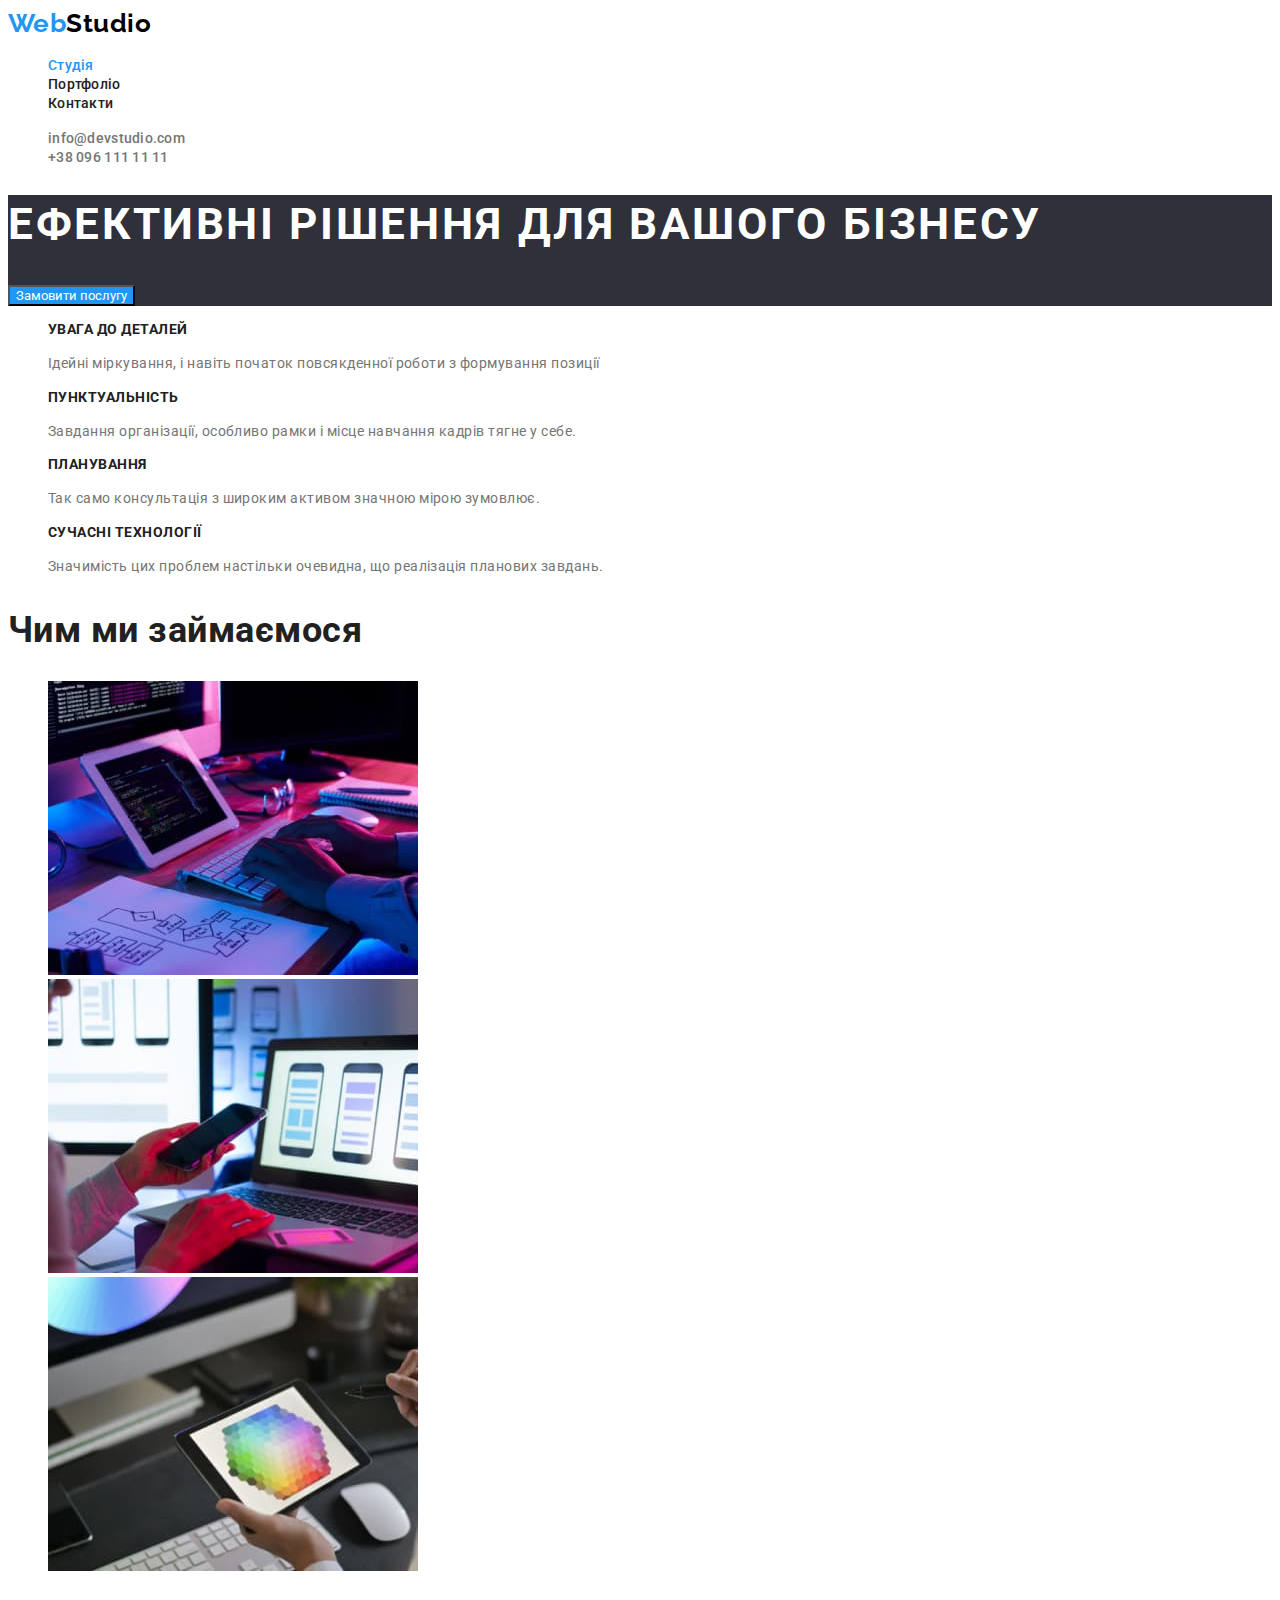
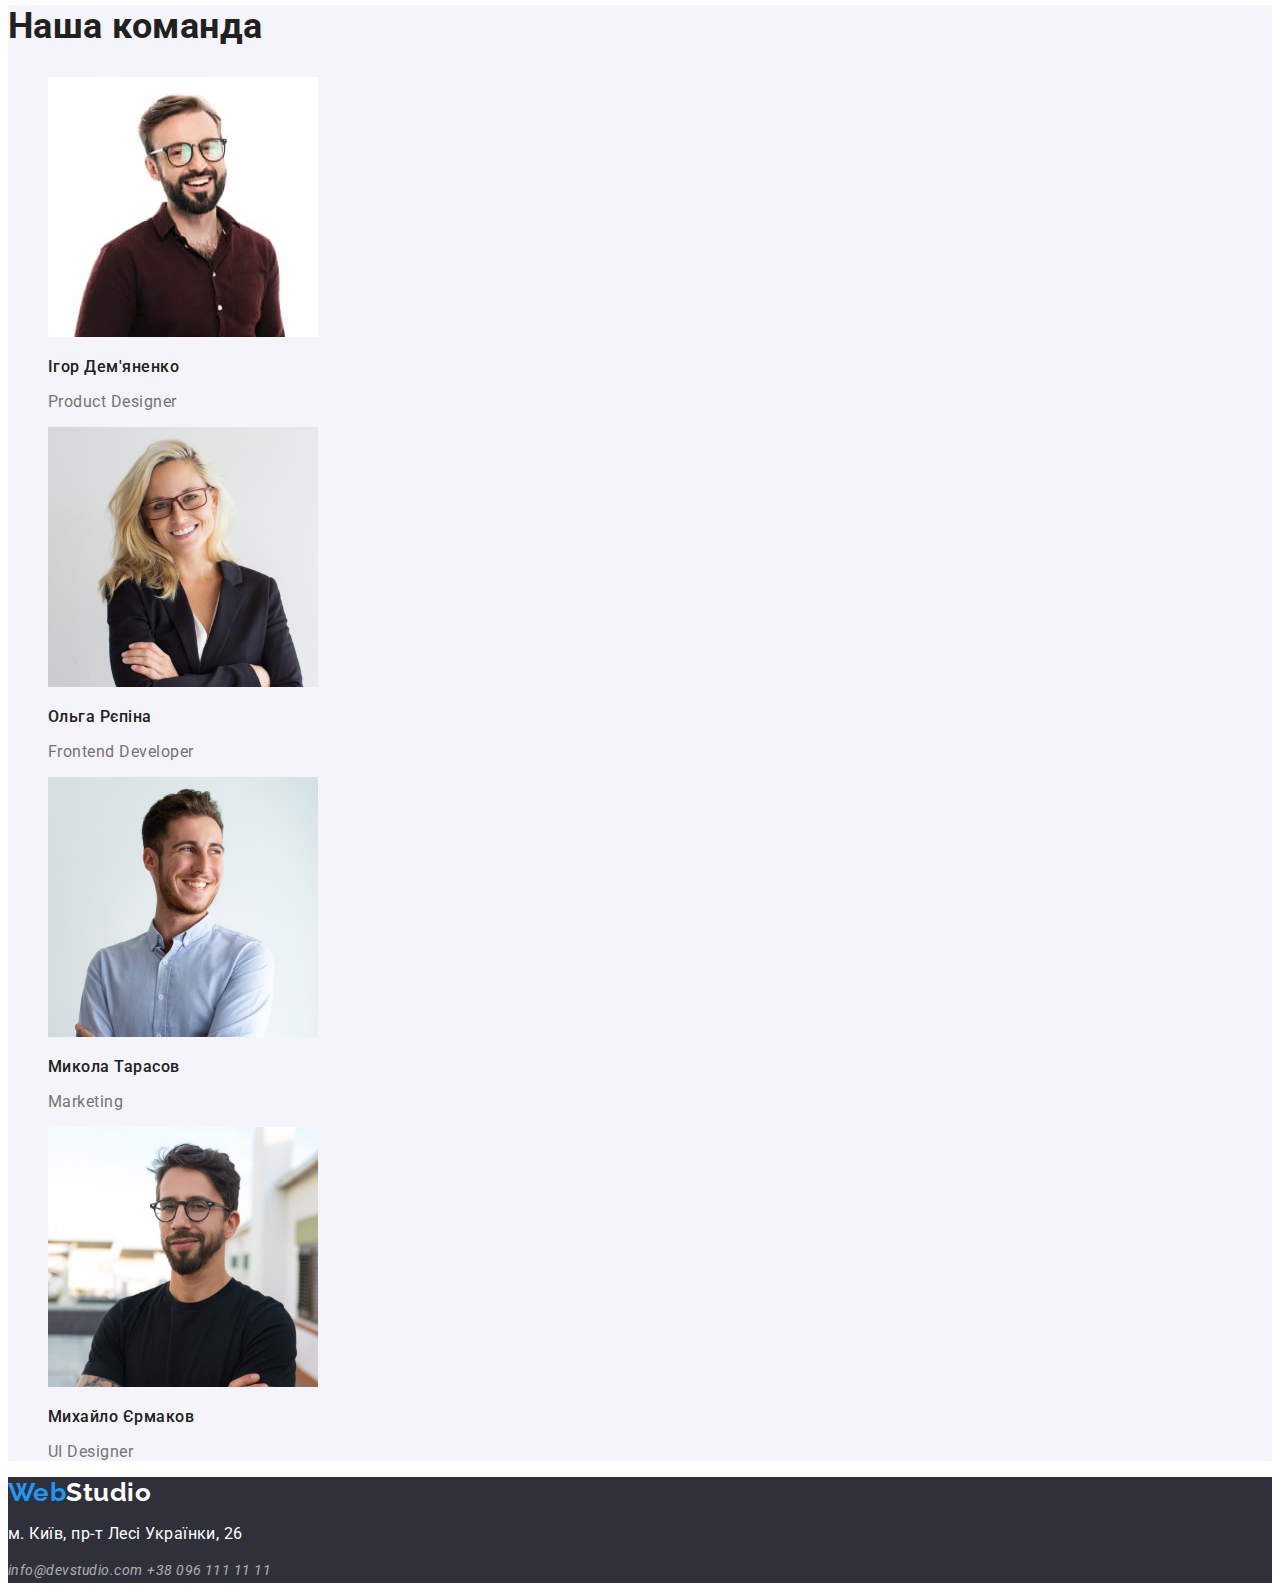
<file: index.html>
<!DOCTYPE html>
<html lang="uk">
  <head>
    <meta charset="UTF-8" />
    <meta http-equiv="X-UA-Compatible" content="IE=edge" />
    <meta name="viewport" content="width=device-width, initial-scale=1.0" />
    <link rel="preconnect" href="https://fonts.googleapis.com" />
    <link rel="preconnect" href="https://fonts.gstatic.com" crossorigin />
    <link rel="preconnect" href="https://fonts.googleapis.com" />
    <link rel="preconnect" href="https://fonts.gstatic.com" crossorigin />
    <link
      href="https://fonts.googleapis.com/css2?family=Raleway:wght@700&family=Roboto:wght@400;500;700;900&display=swap"
      rel="stylesheet"
    />
    <link
      rel="stylesheet"
      href="https://cdnjs.cloudflare.com/ajax/libs/modern-normalize/1.1.0/modern-normalize.min.css"
      integrity="sha512-wpPYUAdjBVSE4KJnH1VR1HeZfpl1ub8YT/NKx4PuQ5NmX2tKuGu6U/JRp5y+Y8XG2tV+wKQpNHVUX03MfMFn9Q=="
      crossorigin="anonymous"
      referrerpolicy="no-referrer"
    />

    <title>Webstudio</title>
    <link rel="stylesheet" href="./css/styles.css" />
  </head>
  <body>
    <header>
      <a href="" class="logo-blue link"
        >Web<span class="logo-black link">Studio</span></a
      >
      <nav>
        <ul class="nawigation">
          <li><a href="" class="nawigation-link link active">Студія</a></li>
          <li>
            <a href="portfolio.html" class="nawigation-link link">Портфоліо</a>
          </li>
          <li><a href="" class="nawigation-link link">Контакти</a></li>
        </ul>
      </nav>
      <ul>
        <li>
          <a href="mailto:info@devstudio.com" class="contacts-hadder link"
            >info@devstudio.com</a
          >
        </li>
        <li>
          <a href="tel:+380961111111" class="contacts-hadder link">
            +38 096 111 11 11</a
          >
        </li>
      </ul>
    </header>
    <main>
      <!--start hero -->
      <section class="hero">
        <h1 class="hero-title">Ефективні рішення для вашого бізнесу</h1>
        <button type="button" class="hero-butten">Замовити послугу</button>
      </section>
      <!-- end hero -->
      <!--start advantage  -->
      <section class="advantages-section">
        <h2 hidden>Наші Переваги</h2>
        <ul class="advantages">
          <li class="advatage-card">
            <h3 class="advantage-name">УВАГА ДО ДЕТАЛЕЙ</h3>
            <p class="advantage-meaning">
              Ідейні міркування, і навіть початок повсякденної роботи з
              формування позиції
            </p>
          </li>
          <li class="advantage-card">
            <h3 class="advantage-name">ПУНКТУАЛЬНІСТЬ</h3>
            <p class="advantage-meaning">
              Завдання організації, особливо рамки і місце навчання кадрів тягне
              у себе.
            </p>
          </li>
          <li class="advantage-card">
            <h3 class="advantage-name">ПЛАНУВАННЯ</h3>
            <p class="advantage-meaning">
              Так само консультація з широким активом значною мірою зумовлює.
            </p>
          </li>
          <li class="advantage-card">
            <h3 class="advantage-name">СУЧАСНІ ТЕХНОЛОГІЇ</h3>
            <p class="advantage-meaning">
              Значимість цих проблем настільки очевидна, що реалізація планових
              завдань.
            </p>
          </li>
        </ul>
      </section>
      <!--end advantage  -->
      <!-- start specification -->
      <section class="work">
        <h2 class="work-header">Чим ми займаємося</h2>
        <ul class="work-list">
          <li class="work-card">
            <img
              src="./images/box1.jpg"
              width="370"
              alt="написання коду сторінки"
            />
          </li>
          <li class="work-card">
            <img src="./images/box2.jpg" width="370" alt="флексбокс" />
          </li>
          <li class="work-card">
            <img src="./images/box3.jpg" width="370" alt="оптимізація сайтів" />
          </li>
        </ul>
      </section>
      <!-- end specification -->
      <!-- start our team -->
      <section class="team">
        <h2 class="team-hader">Наша команда</h2>
        <ul>
          <li class="team-card">
            <img
              class="team-img"
              src="./images/igor.jpg"
              width="270"
              alt="фото Ігор "
            />
            <h3 class="person-name">Ігор Дем'яненко</h3>
            <p class="person-skil">Product Designer</p>
          </li>
          <li class="team-card">
            <img
              class="team-img"
              src="./images/olga.jpg"
              width="270"
              alt="фото Ольга"
            />
            <h3 class="person-name">Ольга Рєпіна</h3>
            <p class="person-skil">Frontend Developer</p>
          </li>
          <li class="team-card">
            <img
              class="team-img"
              src="./images/mykola.jpg"
              width="270"
              alt="фото Микола"
            />
            <h3 class="person-name">Микола Тарасов</h3>
            <p class="person-skil">Marketing</p>
          </li>
          <li class="team-card">
            <img
              class="team-img"
              src="./images/mykhajlo.jpg"
              width="270"
              alt="фото Михайло"
            />
            <h3 class="person-name">Михайло Єрмаков</h3>
            <p class="person-skil">UI Designer</p>
          </li>
        </ul>
      </section>
      <!-- end our team -->
    </main>
    <footer>
      <a href="" class="logo-blue link"
        >Web<span class="logo-white link">Studio</span></a
      >
      <address>
        <p class="footer-addres link">м. Київ, пр-т Лесі Українки, 26</p>
        <a href="mailto:info@devstudio.com" class="contacts-futter"
          >info@devstudio.com</a
        >
        <a href="tel:+380961111111" class="contacts-futter"
          >+38 096 111 11 11</a
        >
      </address>
    </footer>
  </body>
</html>
</file>
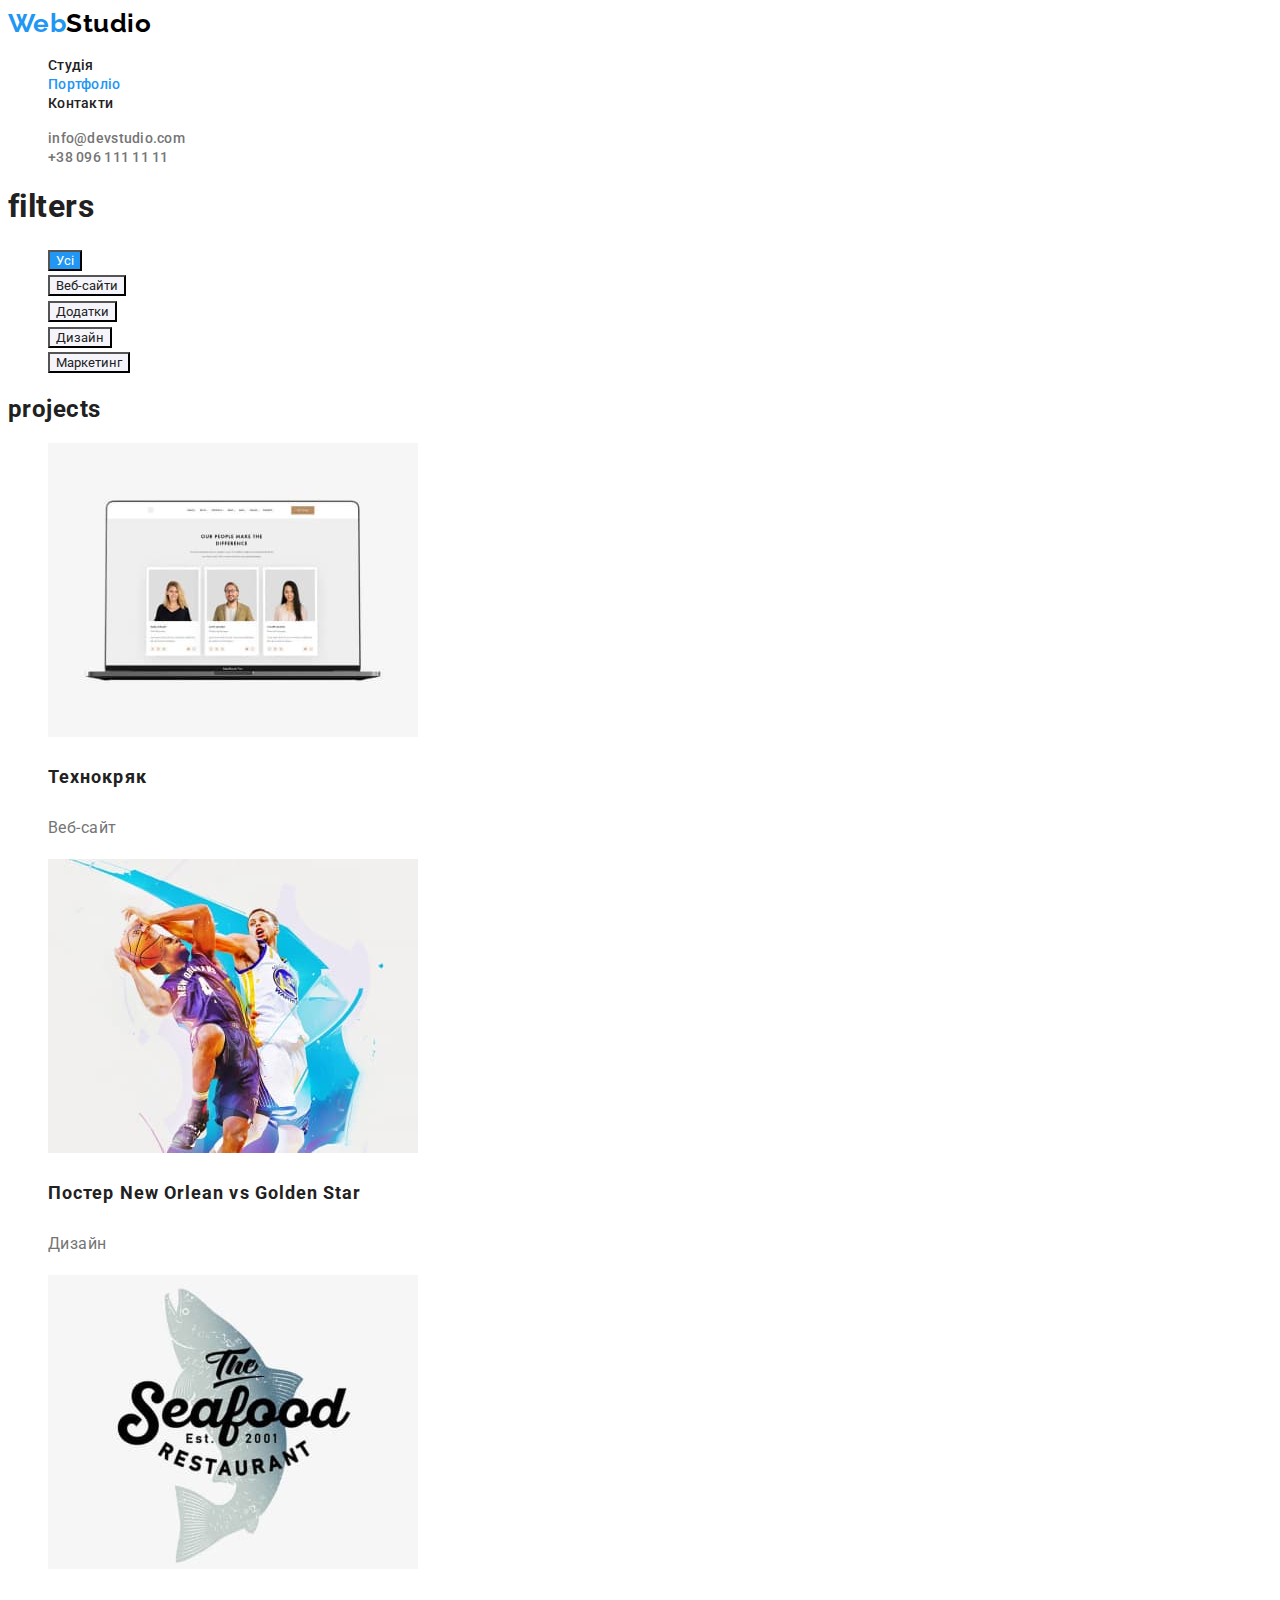
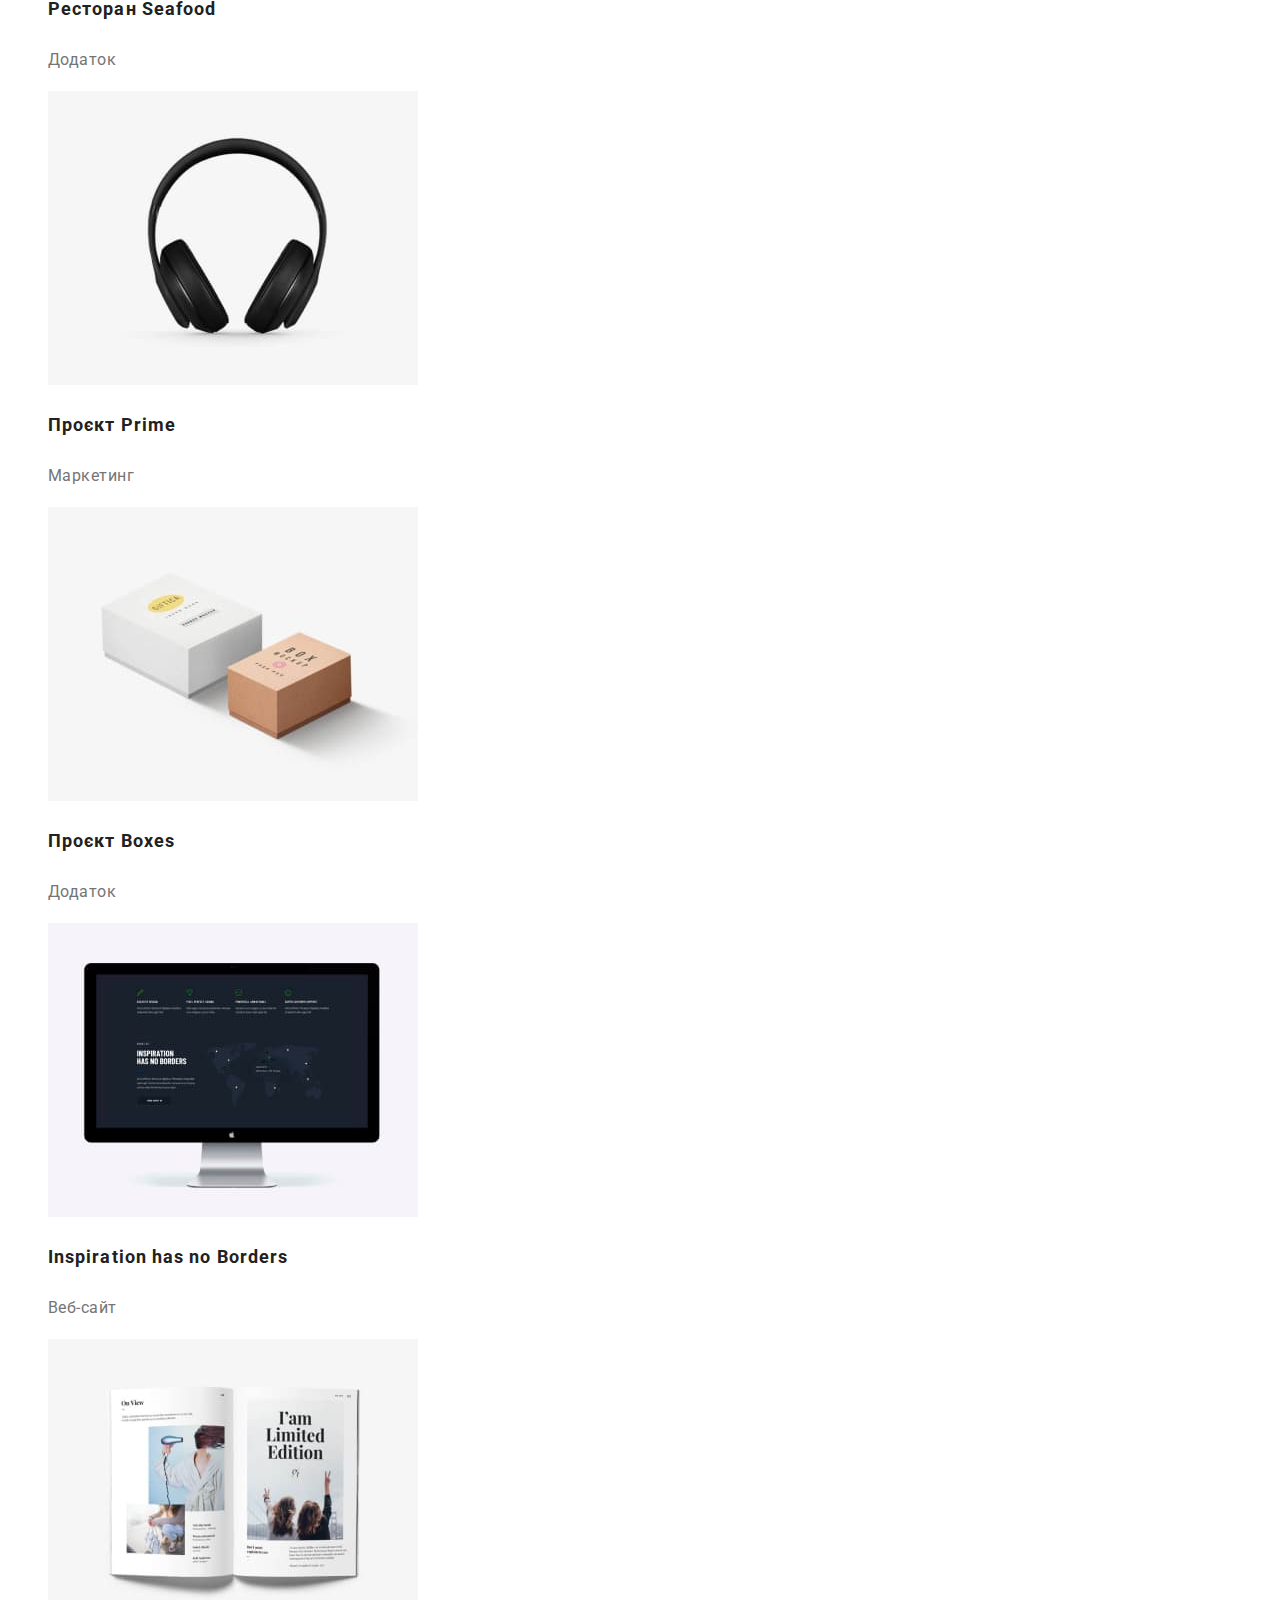
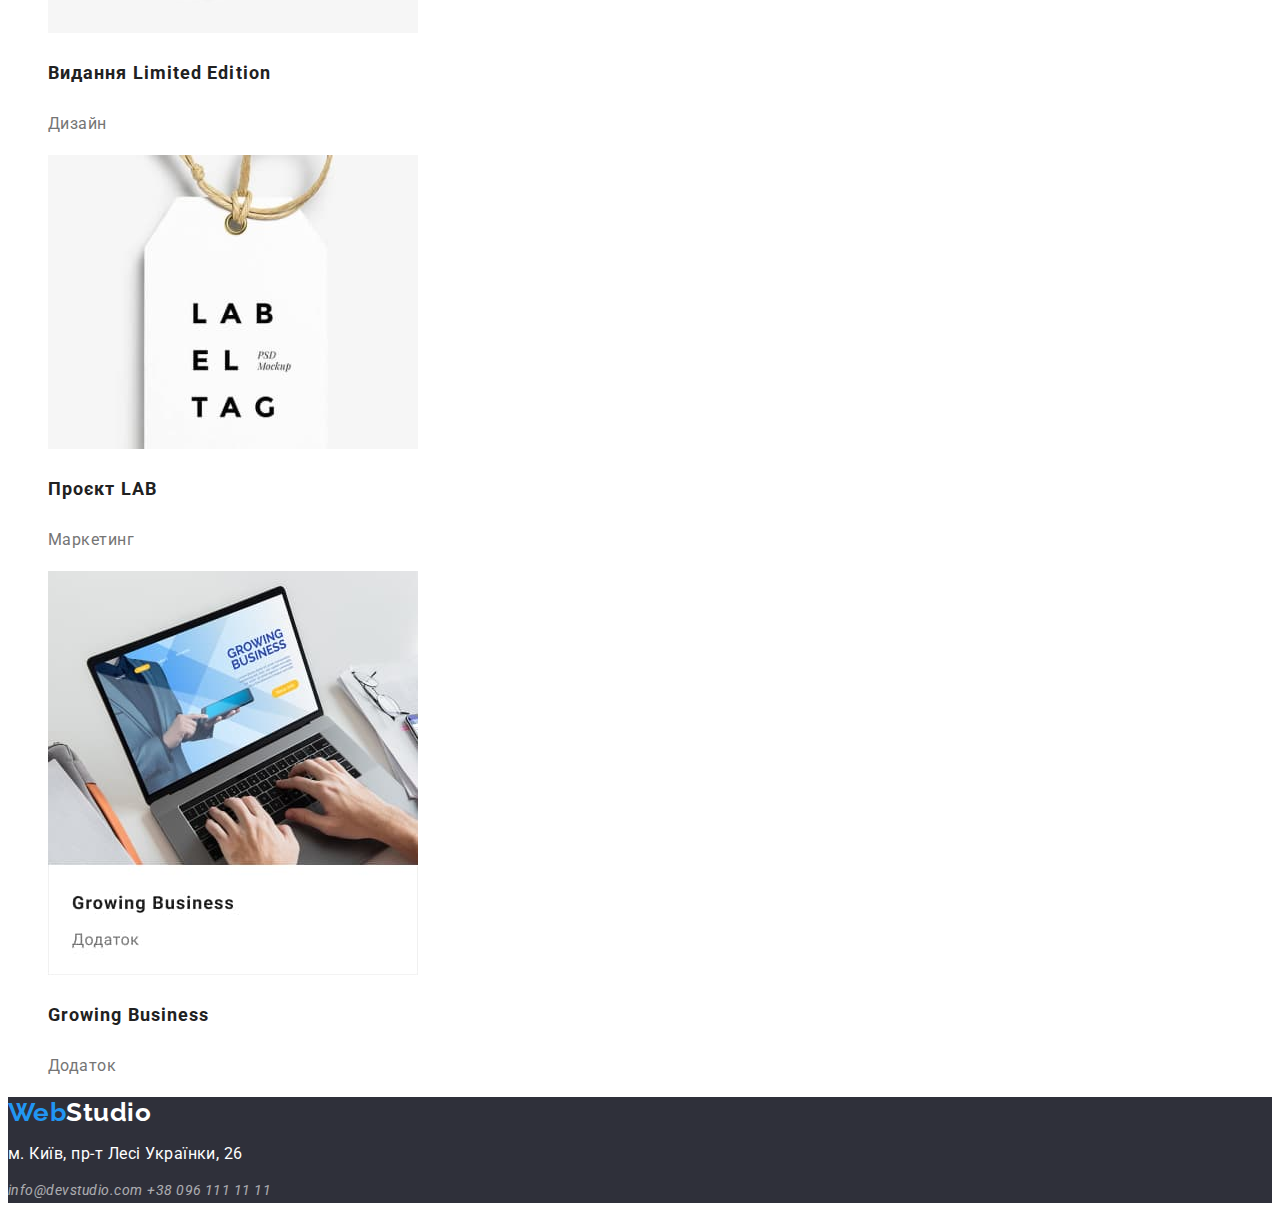
<file: portfolio.html>
<!DOCTYPE html>
<html lang="uk">
  <head>
    <meta charset="UTF-8" />
    <meta http-equiv="X-UA-Compatible" content="IE=edge" />
    <meta name="viewport" content="width=device-width, initial-scale=1.0" />
    <link rel="preconnect" href="https://fonts.googleapis.com" />
    <link rel="preconnect" href="https://fonts.gstatic.com" crossorigin />
    <link rel="preconnect" href="https://fonts.googleapis.com" />
    <link rel="preconnect" href="https://fonts.gstatic.com" crossorigin />
    <link
      href="https://fonts.googleapis.com/css2?family=Raleway:wght@700&family=Roboto:wght@400;500;700;900&display=swap"
      rel="stylesheet"
    />
    <link
      rel="stylesheet"
      href="https://cdnjs.cloudflare.com/ajax/libs/modern-normalize/1.1.0/modern-normalize.min.css"
      integrity="sha512-wpPYUAdjBVSE4KJnH1VR1HeZfpl1ub8YT/NKx4PuQ5NmX2tKuGu6U/JRp5y+Y8XG2tV+wKQpNHVUX03MfMFn9Q=="
      crossorigin="anonymous"
      referrerpolicy="no-referrer"
    />

    <title>Portfolio</title>
    <link rel="stylesheet" href="./css/styles.css" />
  </head>
  <body>
    <header>
      <a href="" class="logo-blue link"
        >Web<span class="logo-black link">Studio</span></a
      >
      <nav>
        <ul class="nawigation">
          <li>
            <a href="./index.html" class="nawigation-link link">Студія</a>
          </li>
          <li>
            <a href="" class="nawigation-link link active">Портфоліо</a>
          </li>
          <li><a href="" class="nawigation-link link">Контакти</a></li>
        </ul>
      </nav>
      <ul>
        <li>
          <a href="mailto:info@devstudio.com" class="contacts-hadder link"
            >info@devstudio.com</a
          >
        </li>
        <li>
          <a href="tel:+380961111111" class="contacts-hadder link">
            +38 096 111 11 11</a
          >
        </li>
      </ul>
    </header>
    <main>
      <section>
        <h1>filters</h1>
        <ul class="filters">
          <li>
            <button type="button" class="filter-button button-active">
              Усі
            </button>
          </li>
          <li>
            <button type="button" class="filter-button">Веб-сайти</button>
          </li>
          <li><button type="button" class="filter-button">Додатки</button></li>
          <li><button type="button" class="filter-button">Дизайн</button></li>
          <li>
            <button type="button" class="filter-button">Маркетинг</button>
          </li>
        </ul>

        <h2>projects</h2>
        <ul class="projects">
          <li>
            <a href="" class="projekt-link link">
              <img
                src="./images/portfolio/Group1.jpg"
                width="370"
                alt="Технокряк"
              />
              <h3 class="projekt-name">Технокряк</h3>
              <p class="project-type">Веб-сайт</p></a
            >
          </li>
          <li>
            <a href="" class="projekt-link link">
              <img
                src="./images/portfolio/Group2.jpg"
                width="370"
                alt="Постер New Orlean vs Golden Star"
              />
              <h3 class="projekt-name">Постер New Orlean vs Golden Star</h3>
              <p class="project-type">Дизайн</p></a
            >
          </li>
          <li>
            <a href="" class="projekt-link link">
              <img
                src="./images/portfolio/project3.jpg"
                width="370"
                alt="Ресторан Seafood"
              />
              <h3 class="projekt-name">Ресторан Seafood</h3>
              <p class="project-type">Додаток</p></a
            >
          </li>
          <li>
            <a href="" class="projekt-link link">
              <img
                src="./images/portfolio/project4.jpg"
                width="370"
                alt="Проєкт Prime"
              />
              <h3 class="projekt-name">Проєкт Prime</h3>
              <p class="project-type">Маркетинг</p></a
            >
          </li>
          <li>
            <a href="" class="projekt-link link">
              <img
                src="./images/portfolio/project5.jpg"
                width="370"
                alt="Проєкт Boxes"
              />
              <h3 class="projekt-name">Проєкт Boxes</h3>
              <p class="project-type">Додаток</p></a
            >
          </li>
          <li>
            <a href="" class="projekt-link link">
              <img
                src="./images/portfolio/project6.jpg"
                width="370"
                alt="Inspiration has no Borders"
              />
              <h3 class="projekt-name">Inspiration has no Borders</h3>
              <p class="project-type">Веб-сайт</p></a
            >
          </li>
          <li>
            <a href="" class="projekt-link link">
              <img
                src="./images/portfolio/project7.jpg"
                width="370"
                alt="Видання Limited Edition"
              />
              <h3 class="projekt-name">Видання Limited Edition</h3>
              <p class="project-type">Дизайн</p></a
            >
          </li>
          <li>
            <a href="" class="projekt-link link">
              <img
                src="./images/portfolio/project8.jpg"
                width="370"
                alt="Проєкт LAB"
              />
              <h3 class="projekt-name">Проєкт LAB</h3>
              <p class="project-type">Маркетинг</p></a
            >
          </li>
          <li>
            <a href="" class="projekt-link link">
              <img
                src="./images/portfolio/project9.jpg"
                width="370"
                alt="Growing Business"
              />
              <h3 class="projekt-name">Growing Business</h3>
              <p class="project-type">Додаток</p></a
            >
          </li>
        </ul>
      </section>
    </main>
    <footer>
      <a href="" class="logo-blue link"
        >Web<span class="logo-white link">Studio</span></a
      >
      <address>
        <p class="footer-addres link">м. Київ, пр-т Лесі Українки, 26</p>
        <a href="mailto:info@devstudio.com" class="contacts-futter link"
          >info@devstudio.com</a
        >
        <a href="tel:+380961111111" class="contacts-futter link"
          >+38 096 111 11 11</a
        >
      </address>
    </footer>
  </body>
</html>
</file>
<file: css/styles.css>
:root {
  --main-text-colour: #212121;
  --selection-colour: #2196f3;
  --secondery-text-colour: #757575;
  --background-colour: #f5f5f5;
  --colour-white: #ffffff;
}

body {
  font-family: Roboto, sans-serif;
  font-style: normal;
  letter-spacing: 0.03em;
  color: var(--main-text-colour);
  background-color: var(--colour-white);
  text-decoration: none;
}

.logo-blue {
  font-family: Raleway, cursive;
  font-weight: 700;
  font-size: 26px;
  line-height: 1.19;
  color: var(--selection-colour);
}
.logo-black {
  font-family: Raleway, cursive;
  font-weight: 700;
  font-size: 26px;
  line-height: 1.19;
  color: #000000;
}
.logo-white {
  font-family: Raleway, cursive;
  font-weight: 700;
  font-size: 26px;
  line-height: 1.19;
  color: var(--colour-white);
}
ul {
  list-style: none;
}
.link {
  text-decoration: none;
}
.nawigation-link {
  color: var(--main-text-colour);
  font-weight: 500;
  font-size: 14px;
  line-height: 1.14;
  letter-spacing: 0.02em;
}

.nawigation .nawigation-link:hover,
.nawigation .nawigation-link:focus {
  color: var(--selection-colour);
}
.active {
  color: var(--selection-colour);
}

.contacts-futter {
  color: var(--colour-white);
  opacity: 0.6;
  font-size: 14px;
  line-height: 1.71;
  text-decoration: none;
}

.contacts-futter:hover,
.contacts-futter:focus {
  color: var(--colour-white);
  opacity: 1;
}

.contacts-hadder {
  color: var(--secondery-text-colour);
  font-weight: 500;
  font-size: 14px;
  line-height: 1.14;
  letter-spacing: 0.02em;
}

.contacts-hadder:hover,
.contacts-hadder:focus {
  color: var(--selection-colour);
}

button {
  font-family: inherit;
  cursor: pointer;
}

.filters {
  font-weight: 500;
  font-size: 16px;
  line-height: 1.6;
}

.filter-button {
  background-color: #f5f4fa;
  color: var(--main-text-colour);
  cursor: pointer;
}

.filter-button:hover,
.filter-button:focus {
  background-color: var(--selection-colour);
  color: var(--colour-white);
}
.button-active {
  background-color: var(--selection-colour);
  color: var(--colour-white);
}
.projects{

}

.projekt-link{
  color: var(--main-text-colour)
}
.projekt-name {
  font-weight: 700;
  font-size: 18px;
  line-height: 2;
  letter-spacing: 0.06em;
}

.project-type {
  color: var(--secondery-text-colour);
  font-size: 16px;
  line-height: 1.88;
}

footer {
  background-color: #2f303a;
}

.footer-addres {
  font-family: Roboto, sans-serif;
  font-style: normal;
  color: var(--colour-white);
}
/* index */
/* start hero */
.hero {
  background-color: #2f303a;
}
.hero-title {
  font-size: 44px;
  line-height: 1.36;
  letter-spacing: 0.06em;
  text-transform: uppercase;
  color: var(--colour-white);
}
.hero-butten {
  background-color: var(--selection-colour);
  color: var(--colour-white);
}
.hero-butten:hover,
.hero-butten:focus {
  background-color: #188ce8;
  color: var(--colour-white);
}
/* end hero */
/* start advantage */
.adventages-section {
  background-color: #f5f5f5;
}
.advantages {
}
.advatage-card {
}
.advantage-name {
  font-weight: 700;
  font-size: 14px;
  line-height: 1.14;
  text-transform: uppercase;
  color: var(--main-text-colour);
}
.advantage-meaning {
  font-weight: 400;
  font-size: 14px;
  line-height: 1.71;
  color: var(--secondery-text-colour);
}
/* end advantage */
/* start specification */
.work {
}
.work-header {
  font-weight: 700;
  font-size: 36px;
  line-height: 1.17;
  color: var(--main-text-colour);
}
.work-list {
}
.work-card {
}

/* end specification */
/*start our team */
.team {
  background: #f5f4fa;
}
.team-hader {
  font-weight: 700;
  font-size: 36px;
  line-height: 1.17;
  color: var(--main-text-colour);
}
.team-card {
}
.team-img {
}
.person-name {
  font-weight: 500;
  font-size: 16px;
  line-height: 1.19;
  /* identical to box height */
  color: var(--main-text-colour);
}
.person-skil {
  font-weight: 400;
  font-size: 16px;
  line-height: 1.19;
  /* identical to box height */
  color: var(--secondery-text-colour);
}
/* end our team */
</file>
